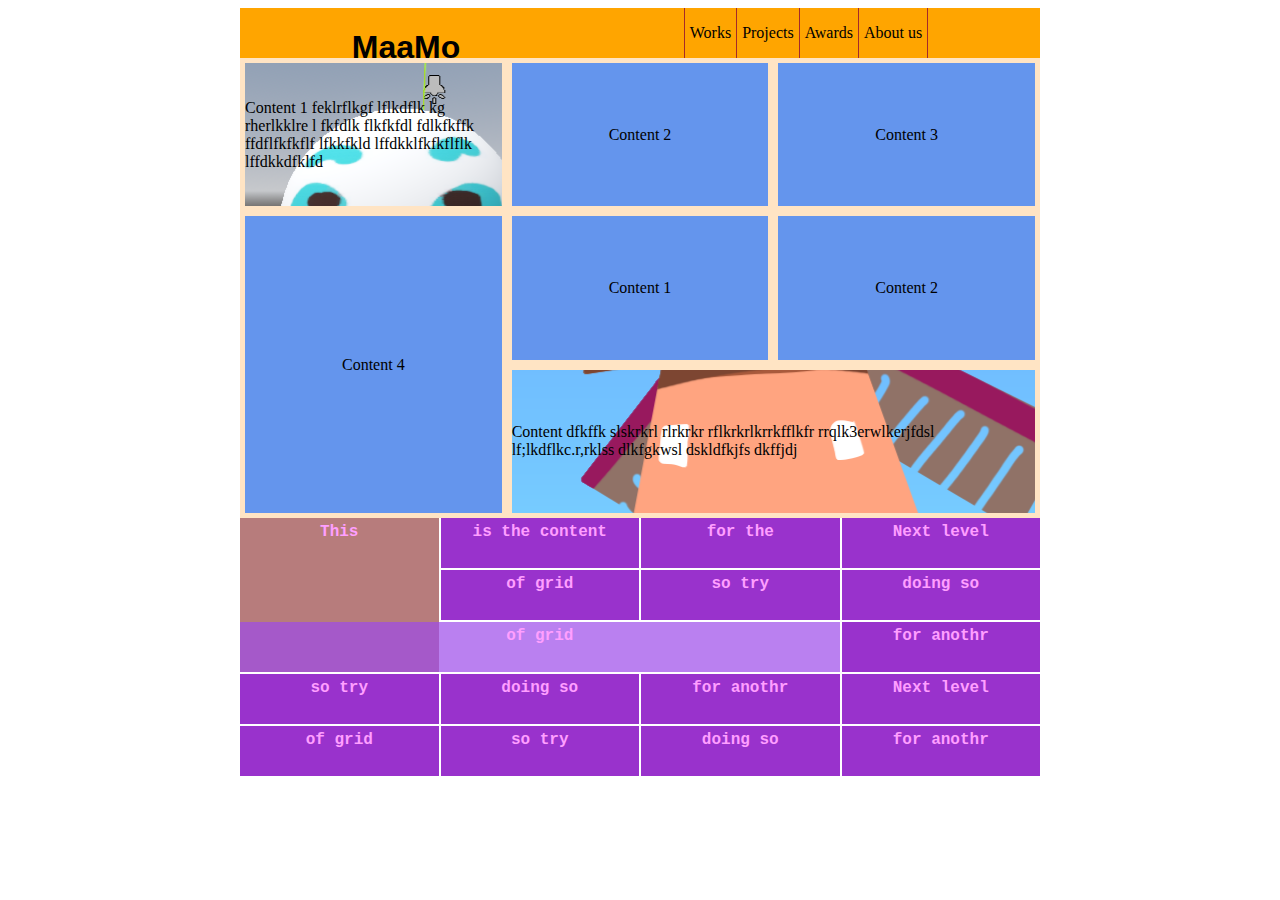
<file: day43-html-css1/grid_page01/index.html>
<!DOCTYPE html>
<html lang="en">
<head>
    <meta charset="UTF-8">
    <meta name="viewport" content="width=device-width, initial-scale=1.0">
    <title>Grid text</title>
    <style>

        main{
            max-width: 800px;
            min-width: 300px;
            margin: 0 auto;
        }

        .container{
            display: grid;
            grid-template-rows: repeat(3, 1fr);
            grid-template-columns:  1fr 1fr  1fr;
            /* grid-auto-rows: minmax(50px, 100px); */
            gap: 10px;

            background-color: bisque;
            padding: 5px;
             height: 50vh;
             /* width: 100vw; */
        }

        .items{
            background-color: cornflowerblue;
            display: flex;
            justify-content: center;
            align-items: center;
        }

        .items:first-child{
            background-image: url(../page01/images/bally.png) ;
            /* grid-row: span 2; */
        }

        .items:nth-child(4){
            /* grid-column: span 2; */
            grid-row: span 2;
        }

        .twocolspan{
            background-image: url(../page01/images/simp_draw.png);
            background-position: center;
            grid-column: span 2;
        }
        /* ============================= */

        nav{
            display: flex;
            background: orange;
            justify-content: space-around;
            height: 50px;
            margin-top: 5px;
        }

        .title-nav{
            display: flex;
            justify-content: center;
            align-items: center;
            background-color: orange;
            height: 50px;
            /* width: 90vw; */
        }
        li{list-style-type: none;}

        .title-nav *{ 
            display: flex;
            align-items: center;
            border-left: 1px solid brown ;
            padding: 0 5px;
            height: inherit;
            text-align: center;
        }

        .title-nav *:last-child{
            border-right: 1px solid brown;
        }


        main h1{
            /* background-color: yellow; */
            /* position: relative; */
            align-self: flex-start;
            top: -10px;
            left: 20px;
            font-family: 'Segoe UI', Tahoma, Geneva, Verdana, sans-serif;
        }
/* ================ Grid Box ================= */
        .grid-box{
            display: grid;
            grid-template-columns:  repeat(4, 1fr);
            grid-auto-rows: 50px;
            gap: 2px;
        }

        .grid-box > div{
            background-color: darkorchid;
            display: flex;
            color: #ff9fff;
            font-weight: bold;
            justify-content: center;
            padding: 5px;
            font-family:'Courier New', Courier, monospace;
        }

        .grid-box .this{
            /* grid-column: span 4; */
            grid-area: 3 / 1 /  4/ 4;
            background-color: rgba(156, 74, 233, .7);
        }

        .grid-box .that{
            /* grid-row:span 4; */
            grid-area: 1 / 1 / 4 / 2;
            background-color: #933939a9; 
        }
    </style>
</head>
<body>
    <main>
        <nav>
            <h1 class="title">MaaMo</h1>
        <div class="title-nav"> 
            <li>Works</li>
            <li>Projects</li>
            <li>Awards</li>
            <li>About us</li>
        </div>
        </nav>
        

        <section class="container">
            <div class="items">Content 1
                feklrflkgf lflkdflk kg rherlkklre  l fkfdlk 
                flkfkfdl 
                fdlkfkffk
                ffdflfkfkflf
                lfkkfkld
                lffdkklfkfkflflk
                lffdkkdfklfd
            </div>
            <div class="items">Content 2</div>
            <div class="items">Content 3</div>
            <div class="items">Content 4</div>
            <div class="items ">Content 1</div>
            <div class="items ">Content 2</div>
            <div class="items twocolspan">Content 
                dfkffk slskrkrl rlrkrkr rflkrkrlkrrkfflkfr rrqlk3erwlkerjfdsl 
                lf;lkdflkc.r,rklss dlkfgkwsl
                dskldfkjfs dkffjdj 
                
            </div>
        </section>

        <section class="grid-box">
            <div class="that">This</div>
            <div>is the content</div>
            <div>for the </div>
            <div>Next level</div>
            <div>of grid </div>
            <div>so try </div>
            <div>doing so </div>
            <div>for anothr </div>
            <div class="this">of grid </div>
            <div>so try </div>
            <div>doing so </div>
            <div>for anothr </div>
            <div>Next level</div>
            <div>of grid </div>
            <div>so try </div>
            <div>doing so </div>
            <div>for anothr </div>
        </section>
    </main>
</body>
</html>
</file>
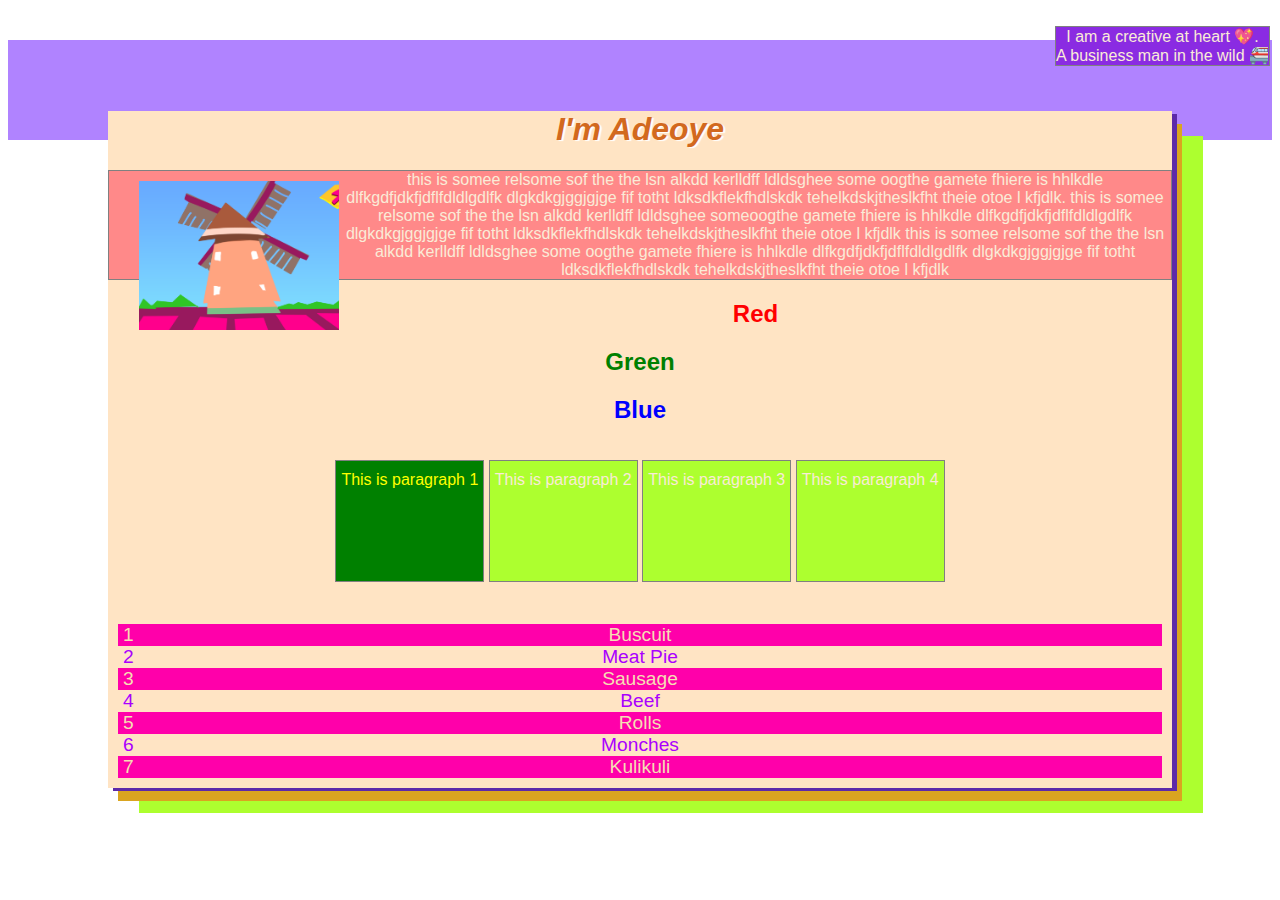
<file: day43-html-css1/page01/index.html>
<!DOCTYPE html>
<html lang="en">
<head>
    <meta charset="UTF-8">
    <meta name="viewport" content="width=device-width, initial-scale=1.0">
    <link rel="stylesheet" href="css/style.css">
    <link href="https://fonts.googleapis.com/css?family=Merriweather|Montserrat|Sacramento" rel="stylesheet">
    <title> Some Document </title>
    <style>
        /* Header styling section */

    header.header{
    margin-top: 40px;
    display: block;
    height: 100px;
    background-color: rgb(176, 131, 255);
}


/* div '.container' styling section */
.container{

    position: relative;
    top: -50px;
    
    margin: auto 100px;
    background-color: bisque;
    /* height: 50vh; */
    box-shadow: 5px 3px rgb(93, 42, 169), 
                10px 13px  goldenrod,
                31px 25px greenyellow ;
}

.container > h1{
    position: relative;
    z-index: 2;
    text-shadow: 2px 1px 1px white;
    
} 
.container > p{
    position: fixed;
    top: 10px;
    right:10px;
}


    </style>
</head>
<body>
    <header class="header">
    </header>

 <div class="container">
        <h1 someattr>I'm Adeoye</h1>
        <p data="desc"> I am a creative at heart 💖. <br>
            A business man in the wild 🚝</p>
    
    <div class="description">
        <p>
            <img src="./images/simp_draw.png" alt="simple draw" srcset="">
            this is somee relsome sof the the lsn alkdd kerlldff
            ldldsghee some oogthe gamete fhiere is hhlkdle
            dlfkgdfjdkfjdflfdldlgdlfk
            dlgkdkgjggjgjge fif totht ldksdkflekfhdlskdk tehelkdskjtheslkfht
            theie  otoe l kfjdlk.
            this is somee relsome sof the the lsn alkdd kerlldff
            ldldsghee someoogthe gamete fhiere is hhlkdle
            dlfkgdfjdkfjdflfdldlgdlfk
            dlgkdkgjggjgjge fif totht ldksdkflekfhdlskdk tehelkdskjtheslkfht
            theie  otoe l kfjdlk this is somee relsome sof the the lsn alkdd kerlldff
            ldldsghee some oogthe gamete fhiere is hhlkdle
            dlfkgdfjdkfjdflfdldlgdlfk
            dlgkdkgjggjgjge fif totht ldksdkflekfhdlskdk tehelkdskjtheslkfht
            theie  otoe l kfjdlk 
        </p>
    </div>
    <div >
        <h2>Red</h2>
        <h2 id="green-heading">Green</h2>
        <h2 class="blue-heading">Blue</h2>
    </div>
    <div class="content">
        <p>This is paragraph 1</p>
        <p >This is paragraph 2</p>
        <p>This is paragraph 3</p>
        <p style="clear: both;">This is paragraph 4</p> 

    
        <ul>
            <li><span>1</span> Buscuit </li>
            <li><span>2</span>Meat Pie</li>
            <li><span>3</span>Sausage</li>
            <li><span>4</span>Beef</li>
            <li><span>5</span>Rolls</li>
            <li><span>6</span>Monches</li>
            <li><span>7</span>Kulikuli</li>

        </ul>
    </div>

    
</div> <!-- End .container -->
</body>
</html>
</file>
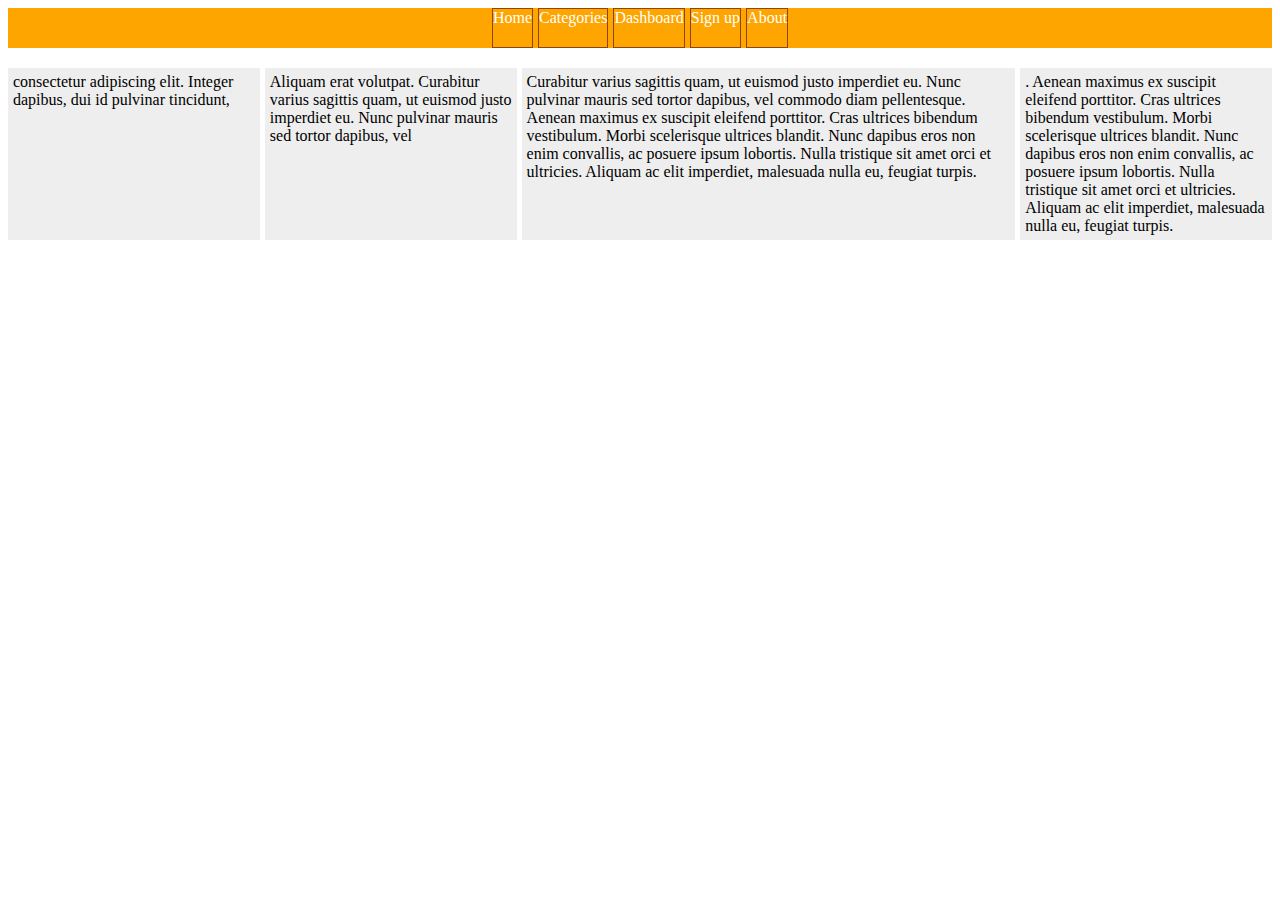
<file: day43-html-css1/page02/index.html>
<!DOCTYPE html>
<html>
    <head>
        <meta charset="utf-8">
        <meta http-equiv="X-UA-Compatible" content="IE=edge">
        <title>Flex box</title>
        <meta name="description" content="">
        <meta name="viewport" content="width=device-width, initial-scale=1">
        <link rel="stylesheet" href="">
        <style>
            .container {
                display: flex;
                flex-wrap: wrap;
                justify-content: center;
                gap: 5px;
                margin: 20px auto;}

            .section{
                background-color: #eee;
                padding: 5px;
                flex: 1 1 0;
            }

            .section:nth-child(3){
                flex: 2;
            }

            
            .box{
                display: flex;
                display: none;
                flex-direction: row;
                flex-wrap: wrap;

                justify-content: center;

                border: 2px dashed green;
                height: 50vh;
                gap: 5px; 
            }

            .box *{background-color: antiquewhite;}
        
            .box img{
                width: 100%;max-width: 100px;
                max-height: 100px;
            }

            .box .img{
                 /* order: -2; */}

            .box .green{
                background-color: #00ff7b;
                order:1;}

            .box .orange{
                background-color: orange;
                order:3;}

            .box .blue{
                background-color: aqua;
                max-height: 250px; }

            .box .violet{
                background-color: violet;
                max-height: 200px;
                order: -1;}

            .box .indigo{
                background-color: rgb(189, 98, 255);
                max-height: 100px;}

            nav {background-color: orange;
                display: flex; gap:5px; 
                flex-flow: row wrap;
                height: 40px;
                justify-content: center;
            }
            nav a{color: white;text-decoration: none;
                font-size: 1rem;font-weight: 400;}

            li{list-style: none; border: 1px solid saddlebrown;}

            /* COLOR SECTIONS ====================== */
            section.color{
                display:flex; 
                display: none;
                flex-flow: row wrap;
                justify-content: center;
                align-content: center;

                background-color: aquamarine;   
                margin-top: 20px; 
                height: 70vh;        }

            section.color > div{
                border: 1px solid #00ff7b;
                height: 40px;
                flex-basis: 100px; }
            

            section.color > div:nth-child(even){
                background-color: orange;}

            section.color > div:nth-child(odd){
                background-color: rgb(205, 255, 67);}
                

        </style>
    </head>
    <body>
            <nav>
                    <li><a href="#">Home</a></li>
                    <li><a href="#">Categories</a></li>
                    <li><a href="">Dashboard</a></li>
                    <li><a href="#">Sign up</a></li>
                    <li><a href="#">About</a></li>
            </nav>
   
            <section class="container">
                <div class="section">
                    consectetur adipiscing elit. Integer
                     dapibus, dui id pulvinar tincidunt, 
                </div>
                <div class="section">
                    Aliquam erat volutpat. 
                    Curabitur varius sagittis quam, 
                    ut euismod justo imperdiet eu. 
                    Nunc pulvinar mauris sed tortor dapibus, vel 
                </div>
                <div class="section">
                    Curabitur varius sagittis quam, ut
                     euismod justo imperdiet eu.
                     Nunc pulvinar mauris sed tortor dapibus, 
                     vel commodo diam pellentesque.
                      Aenean maximus ex suscipit eleifend porttitor.
                       Cras ultrices bibendum vestibulum. Morbi scelerisque 
                        ultrices blandit.
                        Nunc dapibus eros non enim convallis, 
                         ac posuere ipsum lobortis.
                         Nulla tristique sit amet orci et ultricies.
                          Aliquam ac elit imperdiet,
                          malesuada nulla eu, feugiat turpis.
                </div>
                <div class="section">
                    . Aenean maximus ex suscipit eleifend porttitor.
                     Cras ultrices bibendum vestibulum. Morbi scelerisque ultrices blandit.
                      Nunc dapibus eros non enim convallis, ac posuere ipsum lobortis.
                       Nulla tristique sit amet orci et ultricies. 
                        Aliquam ac elit imperdiet, malesuada nulla eu, feugiat turpis.
                </div>
            </section>

            <section class="box">
                <p class="green">Nam euismod nisl </p>
                <span class="orange"> somee span element here</span>
                <div>this is another div</div>
                <div class="img">
                    ths is supposed to be fair
                    <img src="../page01/images/simp_draw.png"  alt="">
                </div>

                <div class="violet">This is my app</div>
                <div class="indigo"> Yet another docoment goes here</div>
                <div class="blue"> this wiz guy is finally here. So this is bolly.<br>
                    And he  will be acompany most of our team <br> members to there house.
                    <img src="../page01/images/bally.png" style="width: 100%; max-width: 200px;" alt="">

                    
                </div>
                 </section>

            <section class="color">
                <div>1</div>
                <div>2</div>
                <div>3e</div>
                <div>err</div>
               
               
            </section>
        <script src="" async defer></script>
    </body>
</html>
</file>
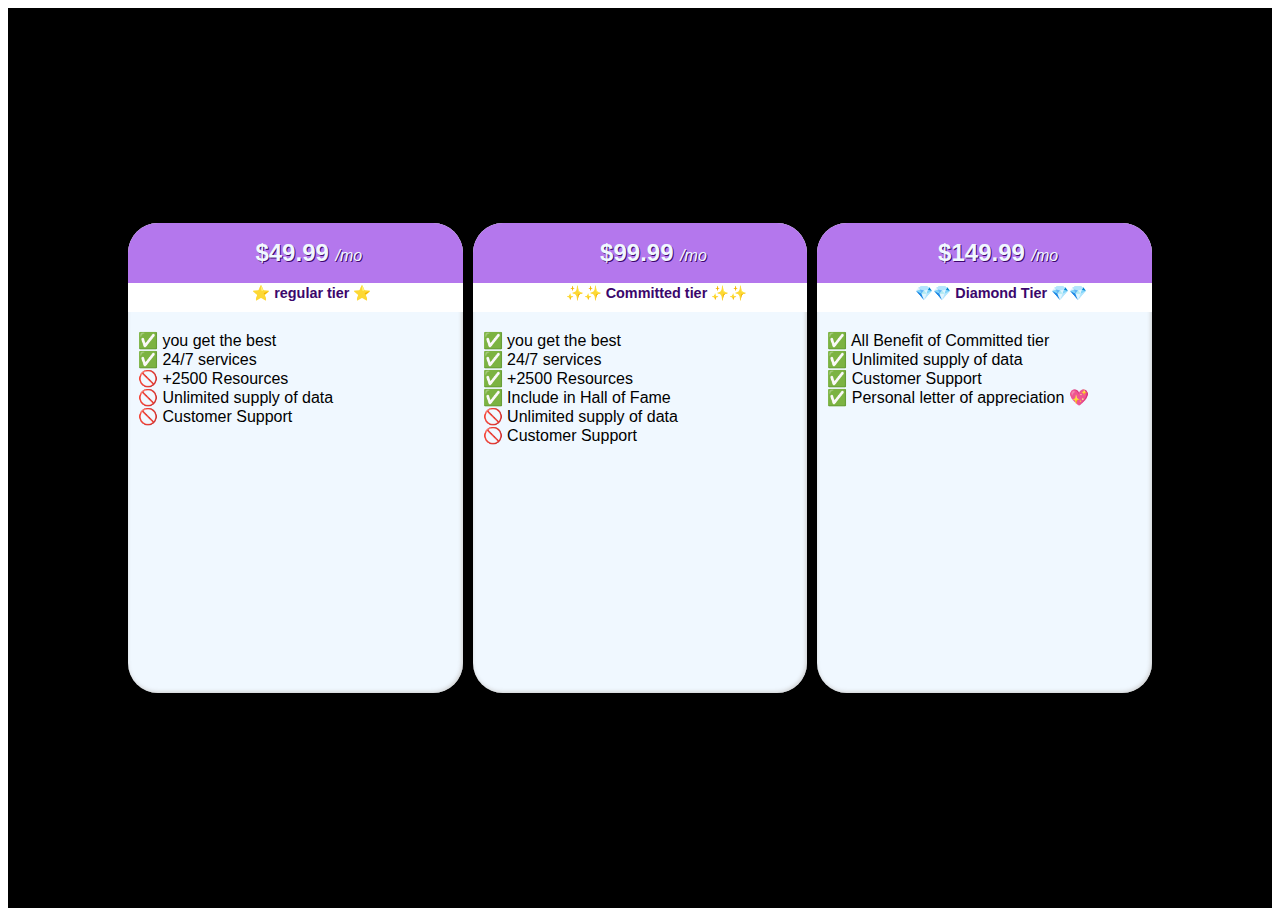
<file: day43-html-css1/price-table/index.html>
<!DOCTYPE html>
<html lang="en">
<head>
    <meta charset="UTF-8">
    <meta name="viewport" content="width=device-width, initial-scale=1.0">
    <title>Pricing table</title>
<style>
    main{
        background-color: black;
        width: inherit;
        /* height: 100vh; */
    }
    *{font-family: 'Segoe UI', Tahoma, Geneva, Verdana, sans-serif;}

    li{list-style-type: none;}

    .container{
        display: flex;
        flex-flow: row wrap;
        justify-content: center;
        align-content: center;
        gap: 10px;

        height: 100vh;
        width: 80vw;
        margin: auto;
    }

    .item{
        position: relative;
        flex: 1 1 0;
        background-color: aliceblue;
        border-radius: 30px;
        height: 50vh;
        box-shadow: -1px -1px 4px inset #ccc;
        padding: 10px;
        overflow: hidden;
    }

    .item header{
        position: absolute;
        background-color: rgb(180, 119, 237);
        width: 120%;
        min-height: 100px;
        left: -20px;
        top:-40px;

    }
    .item h1{
        position: relative;
        font-size: 1.5rem;
        text-align: center;
        color: aliceblue;
        text-shadow: 1px 1px rgb(59, 7, 108);
        top:40px;
    }

    .item h1>span{
        font-size: 1rem;
        font-weight: lighter;
        font-style: italic;
    }

    .item p{
        position: relative;
        top:-5px; left: -25px;
        margin-top: 55px;
        font-size: .9rem;
        font-weight: bolder;
        color: rgb(59, 7, 108);
        text-align: center;
        background-color: white;
        width: 120%;
        padding: 10px;
        padding-top: 2px;

    }

    @media screen and (max-width: 800px){
        .container{
            display: flex;
            flex-flow: column nowrap;
            align-items: center;
            height: 100vh;
        }

        .item{
            min-height: 250px;
        }
    }

</style>
</head>
<body>
 
    <main>
        <section class="container">
            <div class="item">
                <header>
                    <h1>$49.99 <span>/mo</span> </h1>
                </header>

                <p>⭐ regular tier ⭐</p>
                <li>✅ you get the best</li>
                <li>✅ 24/7 services </li>
                <li>🚫 +2500 Resources</li>
                <li>🚫 Unlimited supply of data</li>
                <li>🚫 Customer Support</li>
            </div>
            <div class="item">
                <header>
                <h1>$99.99 <span>/mo</span> </h1>
                </header>

                <p>✨✨ Committed tier ✨✨</p>
                <li>✅ you get the best</li>
                <li>✅ 24/7 services </li>
                <li>✅ +2500 Resources</li>
                <li>✅ Include in Hall of Fame
                <li>🚫 Unlimited supply of data</li>
                <li>🚫 Customer Support</li>
            </div>
            <div class="item">
                <header>
                <h1>$149.99 <span>/mo</span> </h1>
                </header>
                <p>💎💎 Diamond Tier 💎💎</p>
                <li>✅ All Benefit of Committed tier</li>
                <li>✅ Unlimited supply of data</li>
                <li>✅ Customer Support</li>
                <li>✅ Personal letter of appreciation 💖
            </div>
        </section>
    </main>

</body>
</html>
</file>
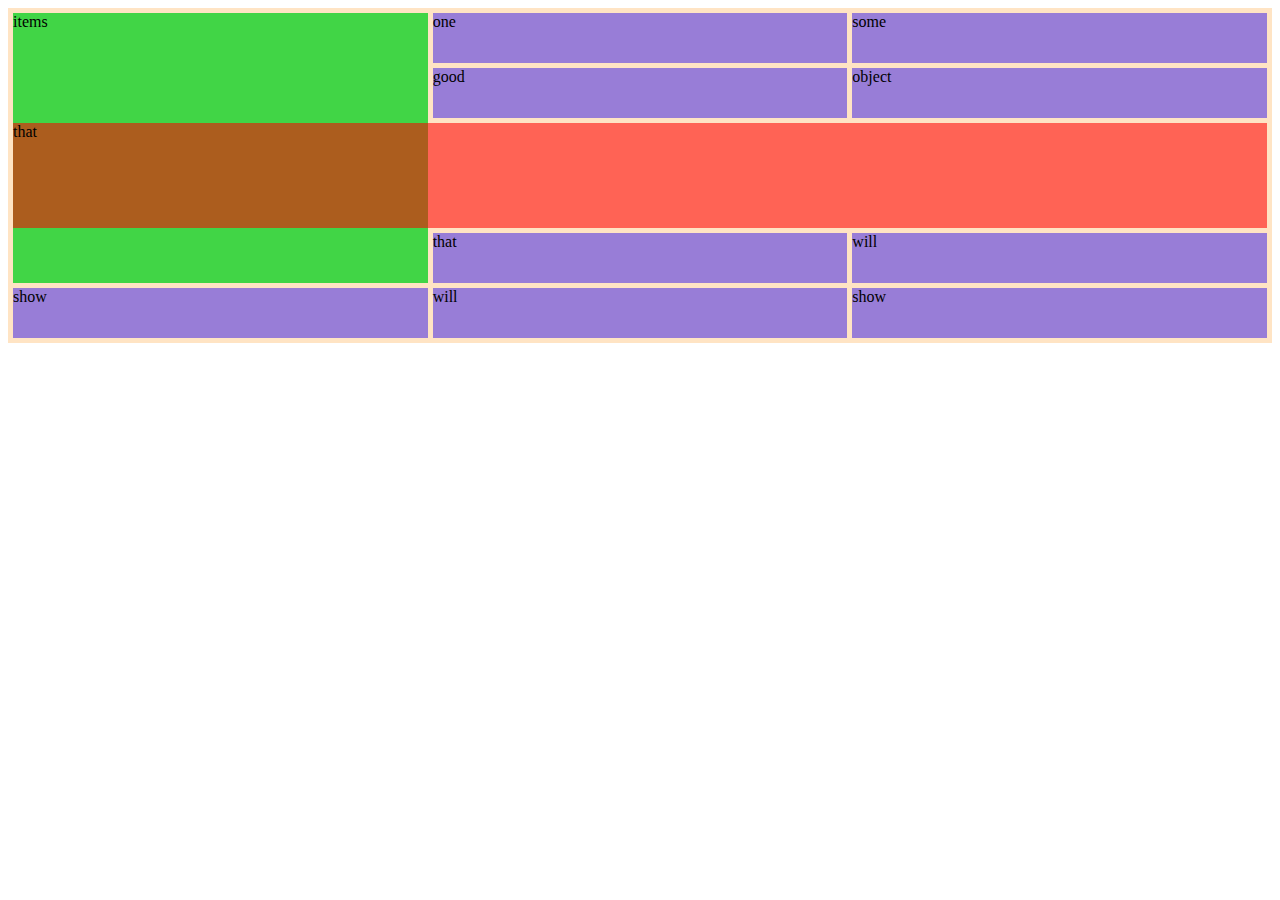
<file: day43-html-css1/grid_page01/demo.html>
<!DOCTYPE html>
<html lang="en">
<head>
    <meta charset="UTF-8">
    <meta name="viewport" content="width=device-width, initial-scale=1.0">
    <title>Demo page</title>

    <style>
        .container{
            background-color: bisque;
            padding: 5px;

            display: grid;
            grid-template-columns: repeat(3, minmax(50px, 1fr));
            grid-template-rows: repeat(3, 50px);
            grid-auto-rows: 50px;
            gap: 5px;
        }

        .items{
            background-color: #987dd7;
        }

        .first{
            /* grid-row: span 2; */
            grid-area: 1 / 1 / 6 / 2;
            background-color: #41d546;
        }

        .that{
            /* grid-column: span 3; */
            background-color: #ff000090;
            grid-area: 3 / 1 / 5 / 4;
        }

    </style>
</head>
<body>
    <section class="container">
        <div class="items first">items</div>
        <div class="items">one </div>
        <div class="items">some </div>
        <div class="items">good </div>
        <div class="items">object </div>
        <div class="items">that </div>
        <div class="items">will </div>
        <div class="items this">show</div>
        <div class="items that">that </div>
        <div class="items">will </div>
        <div class="items">show</div>
        
    </section>
</body>
</html>
</file>
<file: day43-html-css1/page01/css/style.css>
*{ 
    text-align: center;
}

body{
    
    font-family: sans-serif;
}



.container h1{
    text-align: center;
    font-family: 'Franklin Gothic Medium', 'Arial Narrow', Arial, sans-serif;
    color: #ff00aa;
}

.container p{
    text-align: center;
    background-color: rgb(255, 137, 137);
    border: 1px solid gray; 
    color: antiquewhite;
    font-family: Verdana, Geneva, Tahoma, sans-serif;
}


.blue-heading{
    color:blue;
}

#green-heading{
color: green;
}

h2{
    color: red;
}

p[data]{
    background-color: blueviolet;
}

h1[someattr]{
    font-style: italic;
    color:chocolate;
}

li{
    color: red;
    color: blue;
}

ul{

    list-style-type:none;
    padding: 10px;

}
div li {
    position: relative;
    color: #aa00ff;
    font-size: 1.2rem;
}

div li:nth-child(odd){
    background-color: #ff00aa;
    color: wheat;
}

div li>span{
    position: absolute;
    top: 0px;
    left: 5px;
}

div.content > p {
    background-color: greenyellow;
    display: inline-block;
    padding: 10px 5px;
    height: 100px;

}

div.content > p:nth-child(1){
    background-color: green;
    color : yellow;
}

/* class `description` script */
div.description img{
    width: 200px;
    float: left;
    margin-left: 30px;
    margin-top: 10px;
}
</file>
